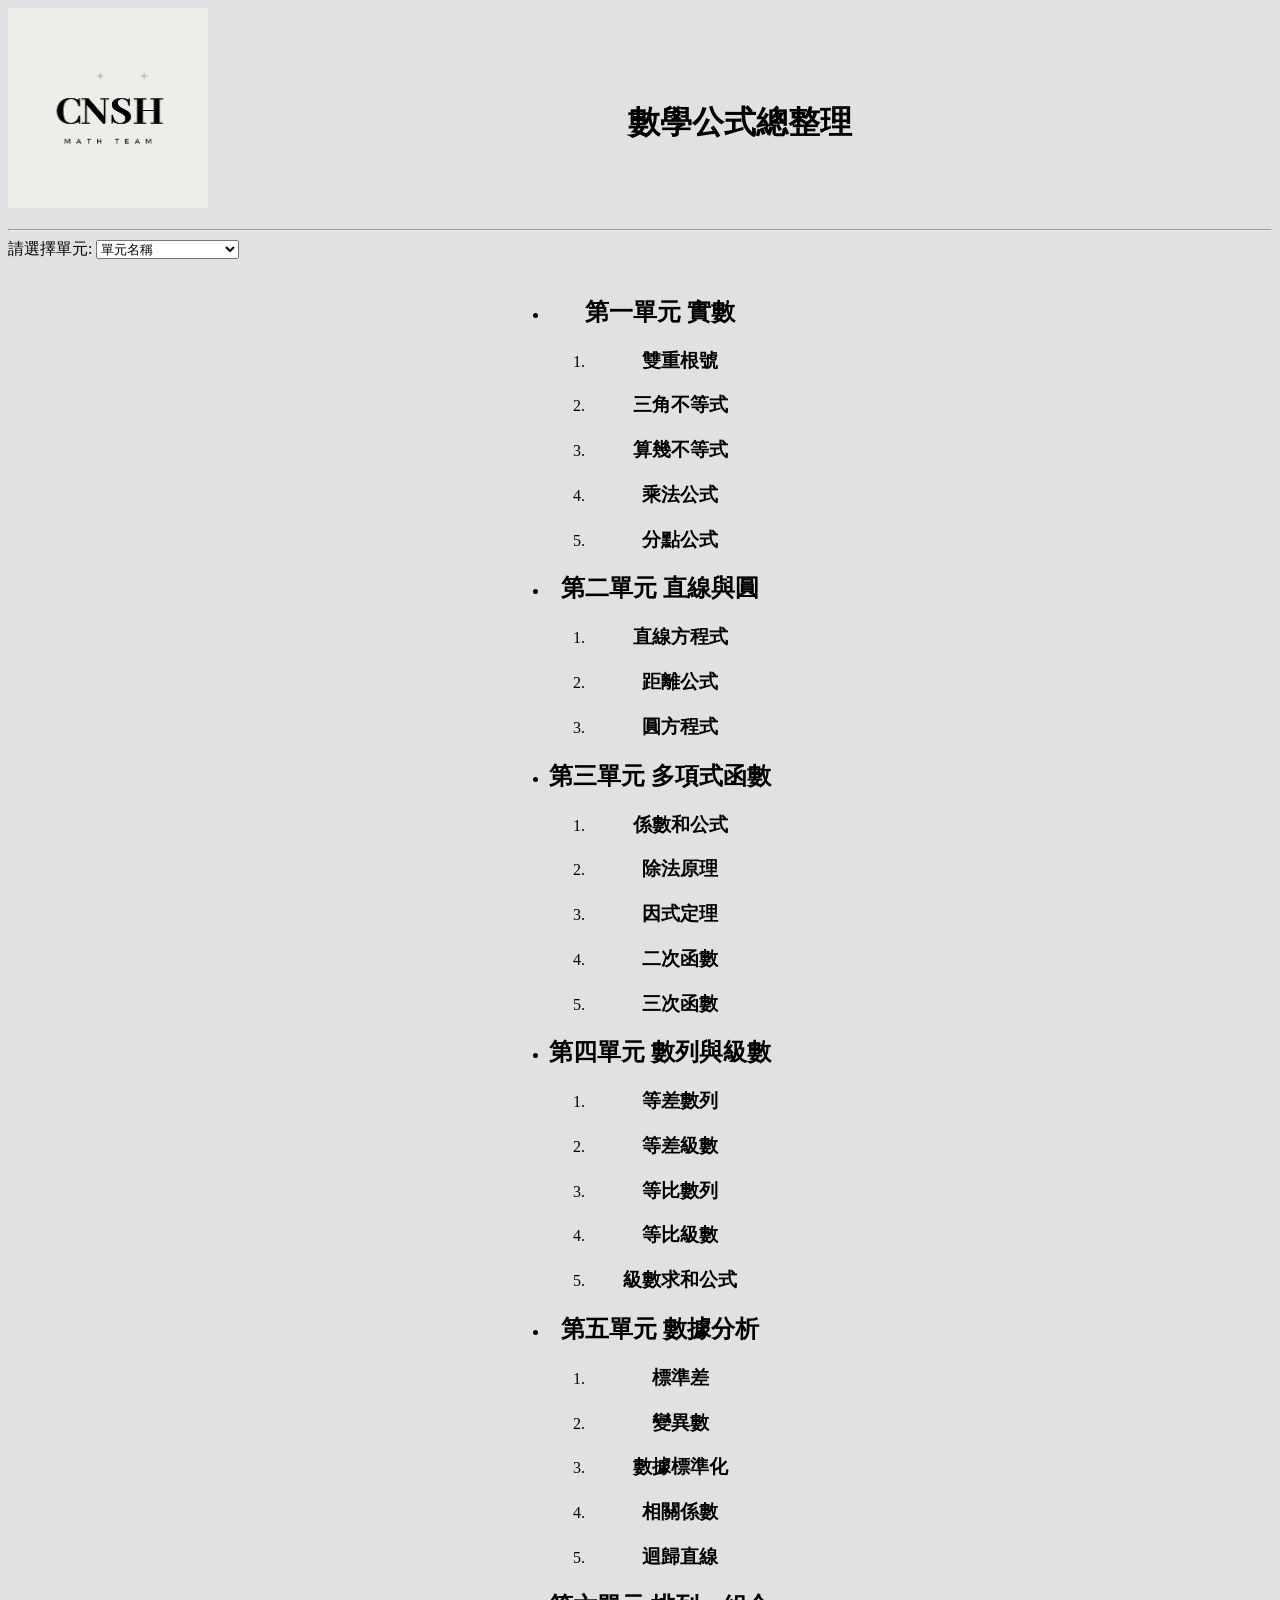
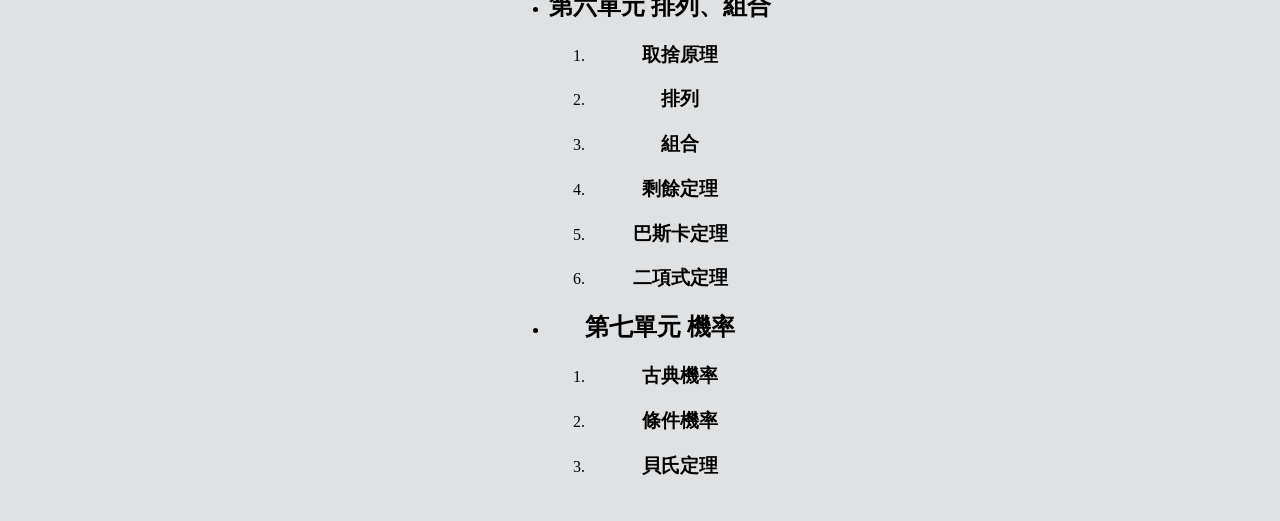
<file: 849856/index.html>
<!DOCTYPE html>
<html>
    <head>
        <meta http-equiv="Content-Type" content="text/html; charset=utf-8"> <!-- 宣告統一使用utf-8編碼 -->
        <title>高中數學公式總整理</title>
        <style>body{background-color: rgb(223, 225, 226);}</style>
        <link rel="stylesheet" href="123.css"/>
    </head>
    <body>
        <img src="logo.jpg" align='left' alt="wrong" width="200" height="200"><br><br><br><br><div style="display:flex; text-align:center; justify-content: center;"><h1 >數學公式總整理</h1></div>
        <br><br><br><hr>
        <div>
            <label for="單元" >請選擇單元:</label>
            <select onchange="window.open(this.options[this.selectedIndex].value)" name="單元" id="單元"  >
                <option style = "height: 100px" value=""> 單元名稱 </option> 
                <option style = "height: 100px" value="第1單元.html">第一單元 實數 </option> 
                <option style = "height: 100px" value="第二單元.html">第二單元 直線與圓 </option> 
                <option style = "height: 100px" value="第三單元.html">第三單元 多項式函數  </option>
                <option style = "height: 100px" value="第4單元.html">第四單元 數列與級數  </option>
                <option style = "height: 100px" value="第五單元.html">第五單元 數據分析  </option>
                <option style = "height: 100px" value="第六單元.html">第六單元 排列、組合  </option>
                <option style = "height: 100px" value="第七單元.html">第七單元 機率  </option>  
            </select>
        </div>    
        <div class="公式">
            <ul>
            <li><h2>第一單元 實數</h2></li>
               <ol>
                 <li><h3>雙重根號</h3></li>
                 <li><h3>三角不等式</h3></li>
                 <li><h3>算幾不等式</h3></li>
                 <li><h3>乘法公式</h3></li>
                 <li><h3>分點公式</h3></li>
               </ol>
            <li><h2>第二單元 直線與圓</h2></li>
               <ol>
                 <li><h3>直線方程式</h3></li>
                 <li><h3>距離公式</h3></li>
                 <li><h3>圓方程式</h3></li>
               </ol>
            <li><h2>第三單元 多項式函數</h2></li>
               <ol>
                 <li><h3>係數和公式</h3></li>
                 <li><h3>除法原理</h3></li>
                 <li><h3>因式定理</h3></li>
                 <li><h3>二次函數</h3></li>
                 <li><h3>三次函數</h3></li>
              </ol>
            <li><h2>第四單元 數列與級數</h2></li>
              <ol>
                 <li><h3>等差數列</h3></li>
                 <li><h3>等差級數</h3></li>
                 <li><h3>等比數列</h3></li>
                 <li><h3>等比級數</h3></li>
                 <li><h3>級數求和公式</h3></li>
               </ol>
            <div> <li><h2>第五單元 數據分析</h2></li> </div>
              <ol>
                 <li><h3>標準差</h3></li>
                 <li><h3>變異數</h3></li>
                 <li><h3>數據標準化</h3></li>
                 <li><h3>相關係數</h3></li>
                 <li><h3>迴歸直線</h3></li>
               </ol>
               <li><h2>第六單元 排列、組合</h2></li>
              <ol>
                 <li><h3>取捨原理</h3></li>
                 <li><h3>排列</h3></li>
                 <li><h3>組合</h3></li>
                 <li><h3>剩餘定理</h3></li>
                 <li><h3>巴斯卡定理</h3></li>
                 <li><h3>二項式定理</h3></li>
               </ol>
            <li><h2>第七單元 機率</h2></li>
              <ol>
                 <li><h3>古典機率</h3></li>
                 <li><h3>條件機率</h3></li>
                 <li><h3>貝氏定理</h3></li>
               </ol>
        </ul></div>
    </body>
</html>
</file>
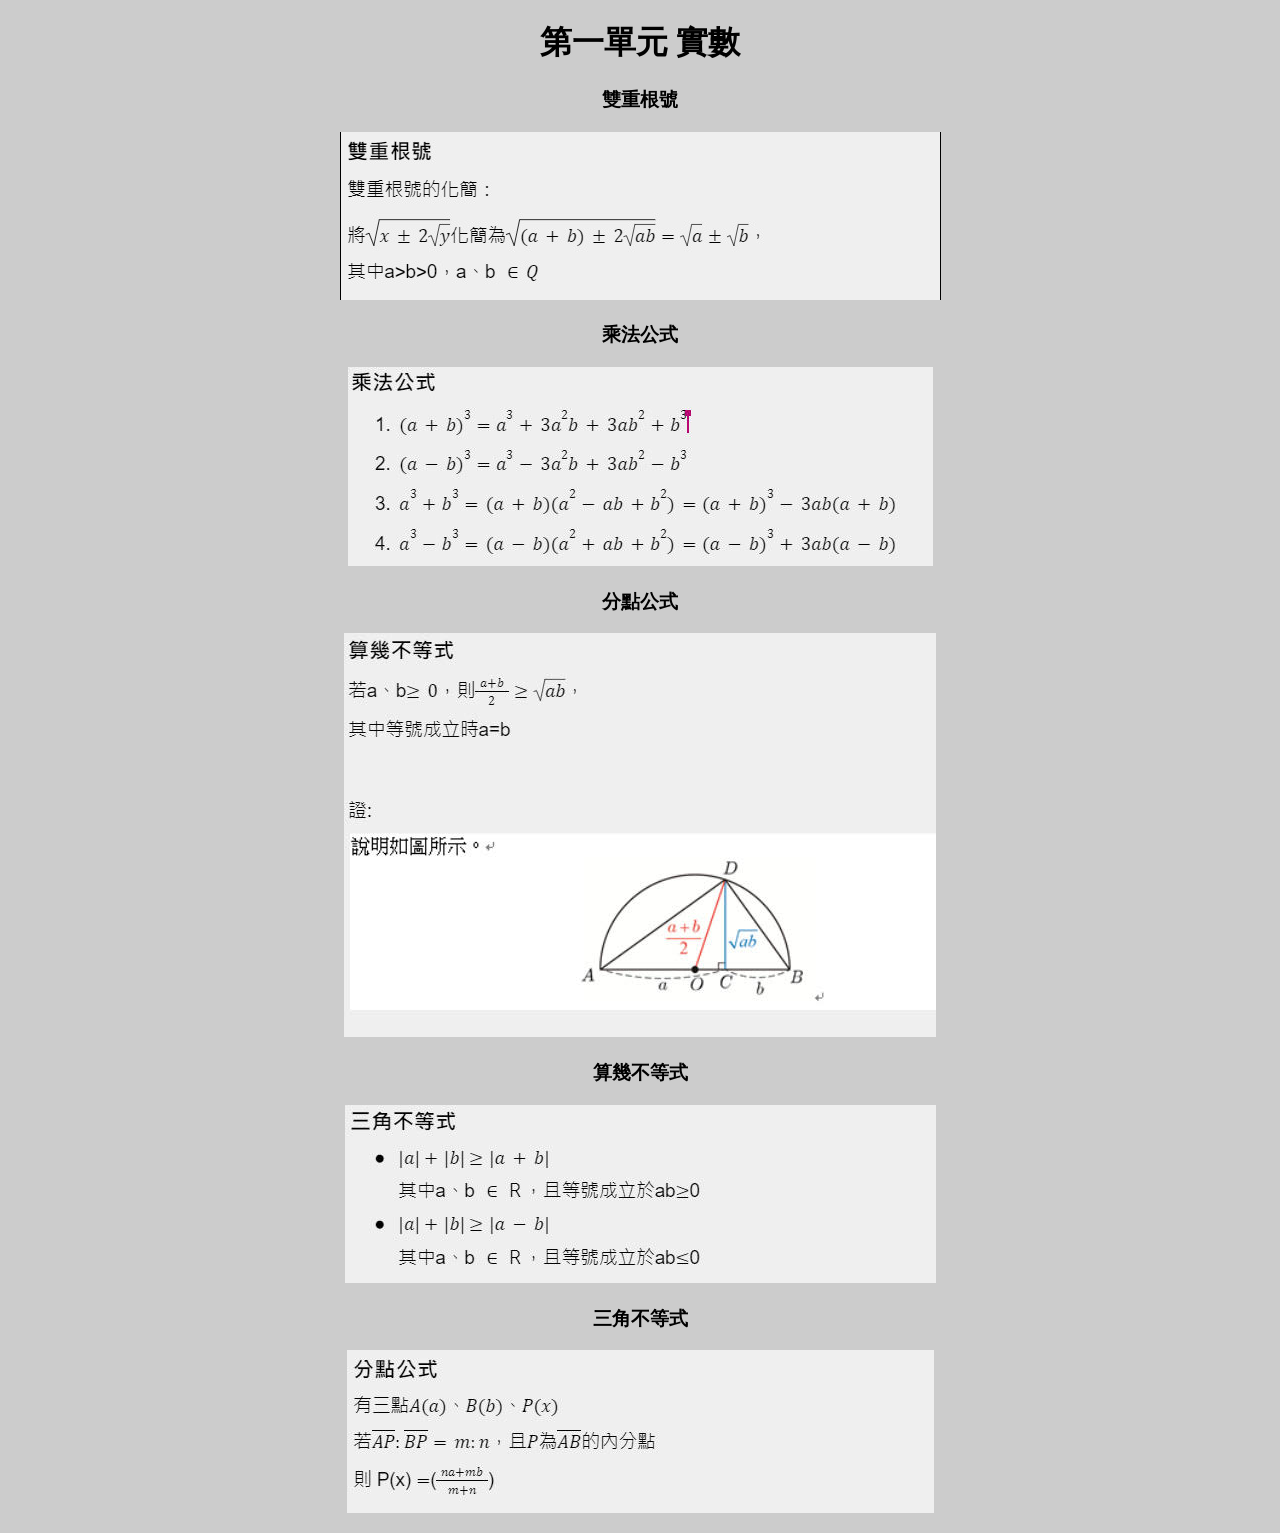
<file: 849856/第1單元.html>
<!DOCTYPE html>
<html>
    <head>
        <title>高中數學公式總整理 第一單元</title>
    </head>
    <body bgcolor="#cccccc">
       <div align = "center"> <h1> 第一單元 實數 </h1>
        <h3>雙重根號</h3>
        <P> <img src="雙重根號.jpg"> </P>
        <h3>乘法公式</h3>
        <p><img src = "乘法公式.jpg" ></p>
        <h3>分點公式</h3>
        <p><img src = "算幾.jpg" ></p>
        <h3>算幾不等式</h3>
        <p><img src = "三角.jpg" ></p>
        <h3>三角不等式</h3>
        <p><img src = "分點.jpg" ></p> </div>
    </body>
</html>
</file>
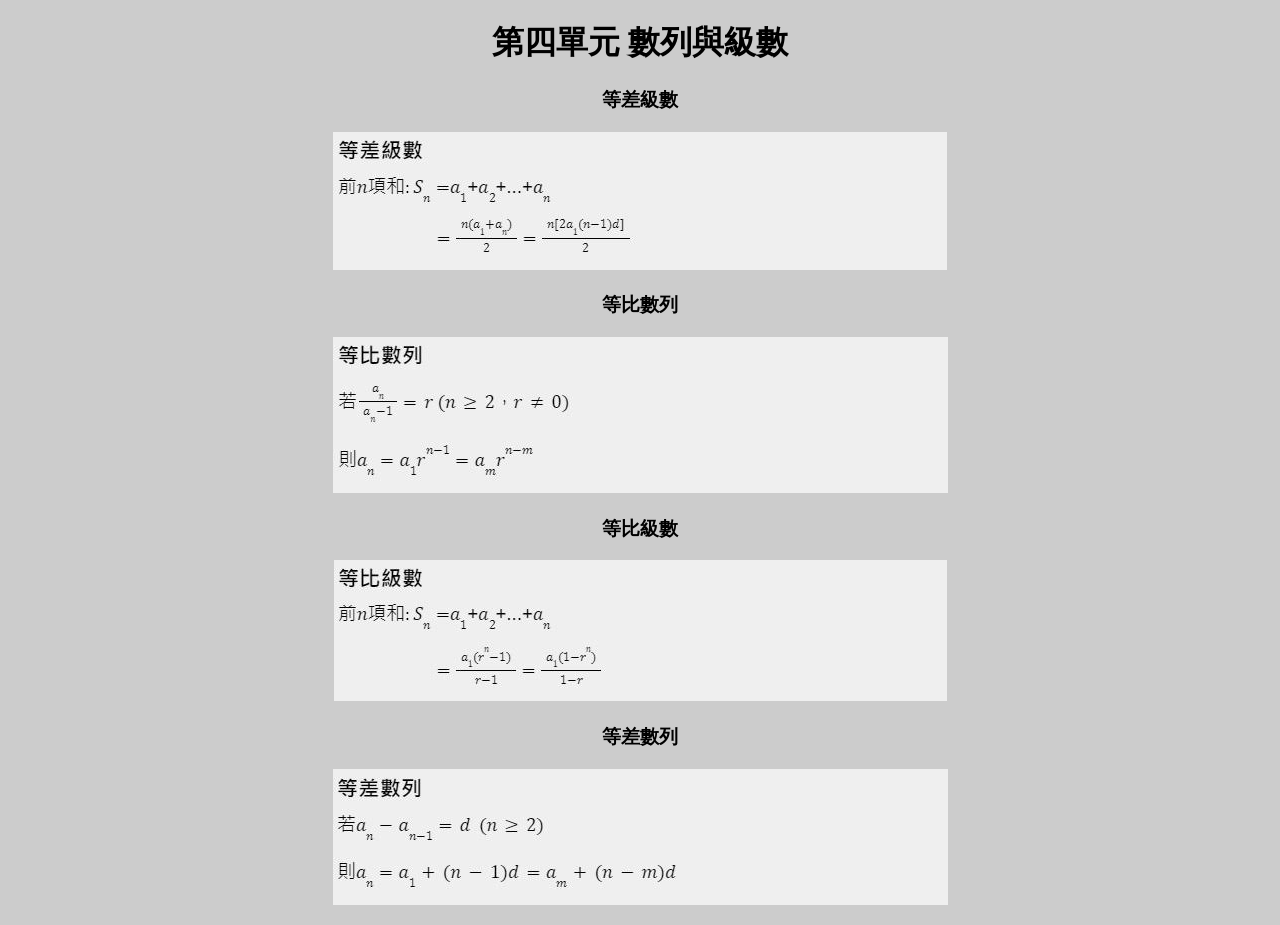
<file: 849856/第4單元.html>
<!DOCTYPE html>
<html>
    <head>
        <title>高中數學公式總整理 第四單元</title>
    </head>
    <body bgcolor="#cccccc">
        <div align = "center"> <h1> 第四單元 數列與級數 </h1>
        <h3>等差級數</h3>
        <p><img src = "等差.jpg" ></p>
        <h3>等比數列</h3>
        <p><img src = "比.jpg" ></p>
        <h3>等比級數</h3>
        <p><img src = "筆及.jpg" ></p>
        <h3>等差數列</h3>
        <p><img src = "燈差.jpg" ></p>
        </div>
    </body>
</html>
</file>
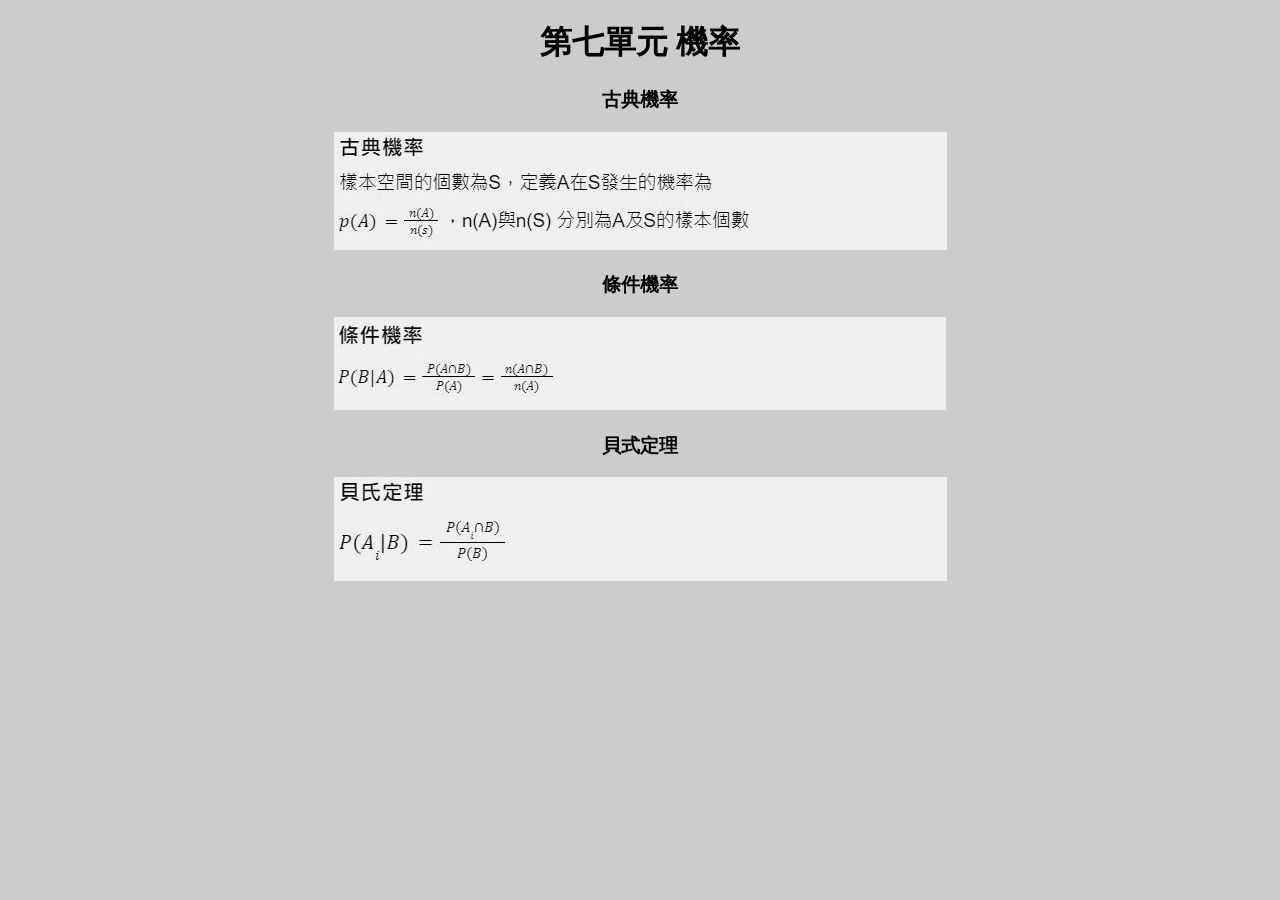
<file: 849856/第七單元.html>
<!DOCTYPE html>
<html>
    <head>
        <title>高中數學公式總整理 第七單元</title>
    </head>
    <body bgcolor="#cccccc">
        <div align = "center"> <h1> 第七單元 機率 </h1>
	    <h3>古典機率</h3>
        <p><img src = "股.jpg" ></p>
		<h3>條件機率</h3>
        <p><img src = "條.jpg" ></p>
		<h3>貝式定理</h3>
        <p><img src = "被.jpg" ></p>
        </div>
    </body>
</html>
</file>
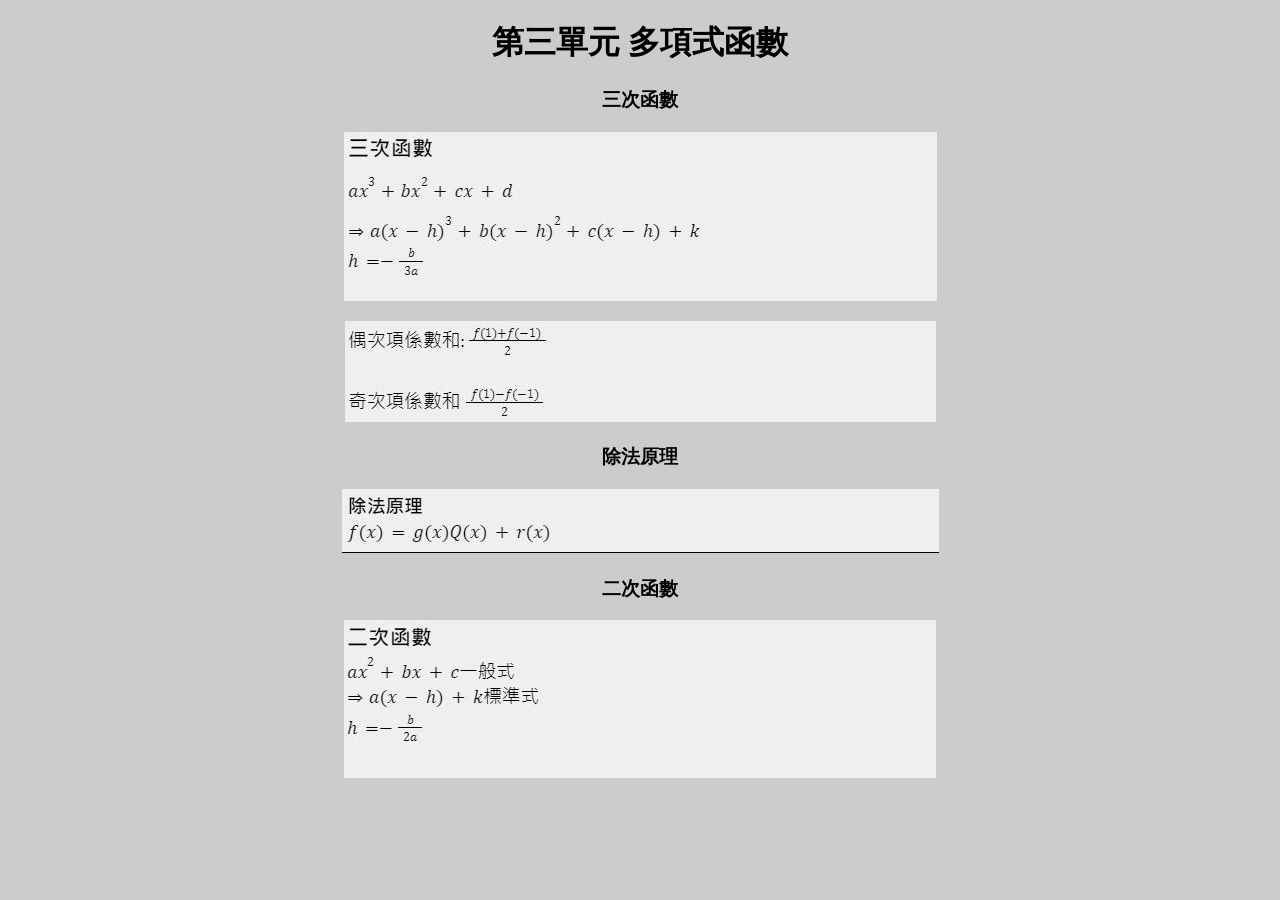
<file: 849856/第三單元.html>
<!DOCTYPE html>
<html>
    <head>
        <title>高中數學公式總整理 第三單元</title>
    </head>
    <body bgcolor="#cccccc">
        <div align = "center"> <h1> 第三單元 多項式函數 </h1>
        <h3>三次函數</h3>
        <p><img src = "三次.jpg"></p>
        <p><img src = "偶.jpg" ></p>
        <h3>除法原理</h3>
        <p><img src = "除.jpg" ></p>
        <h3>二次函數</h3>
        <p><img src = "二.jpg" ></p>
        </div>
    </body>
</html>
</file>
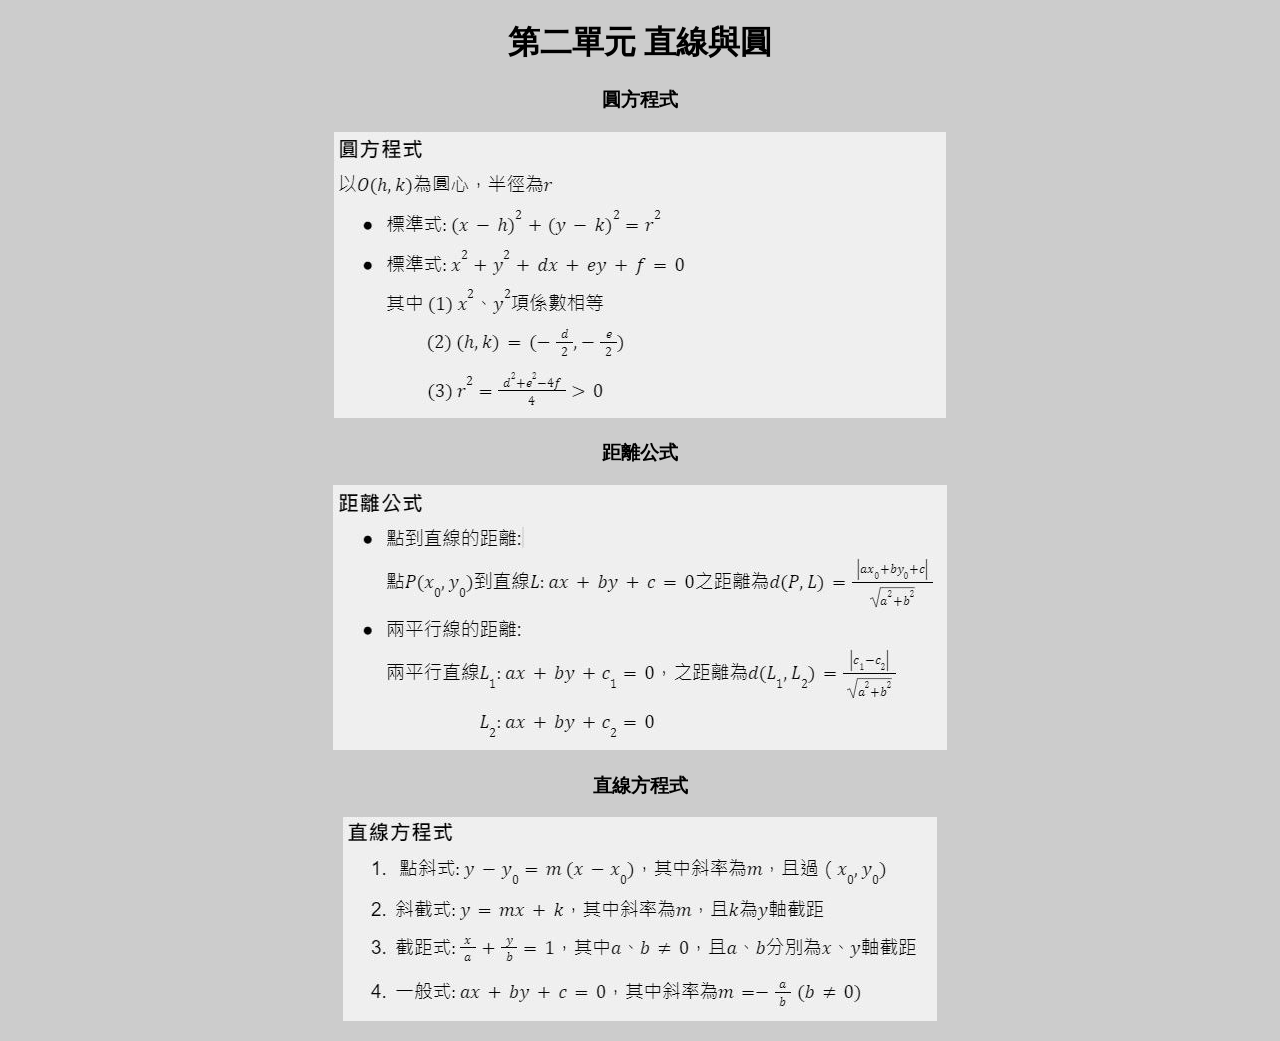
<file: 849856/第二單元.html>
<!DOCTYPE html>
<html>
    <head>
        <title>高中數學公式總整理 第二單元</title>
    </head>
    <body bgcolor="#cccccc">
        <div align = "center"> <h1> 第二單元 直線與圓 </h1>
        <h3>圓方程式</h3>
        <p><img src = "園.jpg" ></p>
        <h3>距離公式</h3>
        <p><img src = "距離.jpg" ></p>
        <h3>直線方程式</h3>
        <p><img src = "直線.jpg" ></p> </div>
    </body>
</html>
</file>
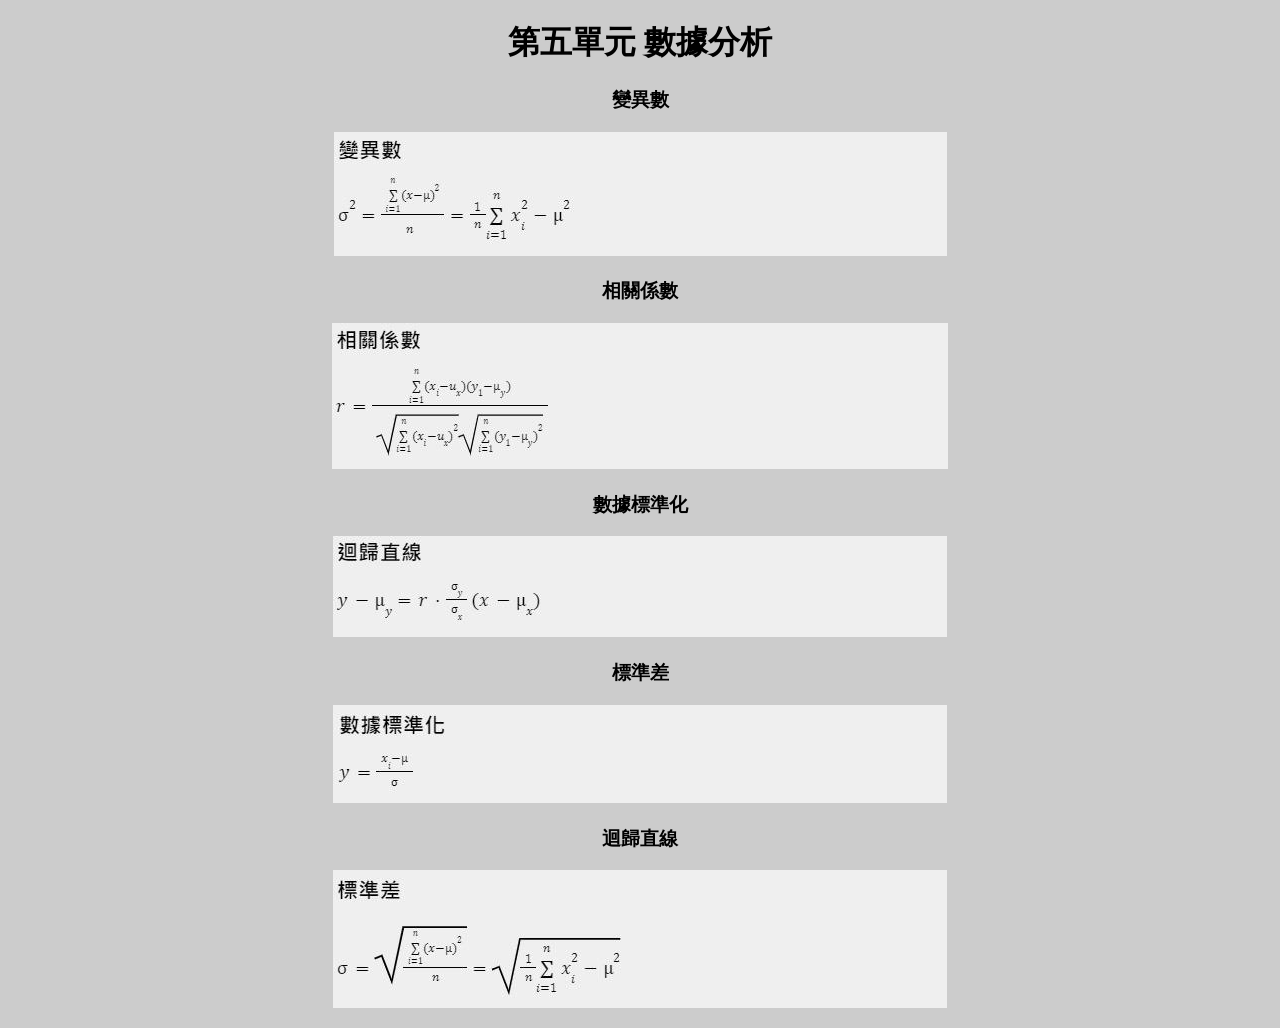
<file: 849856/第五單元.html>
<!DOCTYPE html>
<html>
    <head>
        <title>高中數學公式總整理 第五單元</title>
    </head>
    <body bgcolor="#cccccc">
        <div align = "center" > <h1> 第五單元 數據分析 </h1>
        <h3>變異數</h3>
        <p><img src = "變藝術.jpg" ></p>
        <h3>相關係數</h3>
        <p><img src = "相.jpg" ></p>
        <h3>數據標準化</h3>
        <p><img src = "回.jpg" ></p>
        <h3>標準差</h3>
        <p><img src = "數.jpg" ></p>
        <h3>迴歸直線</h3>
        <p><img src = "標.jpg" ></p>
        </div>
    </body>
 
</html>
</file>
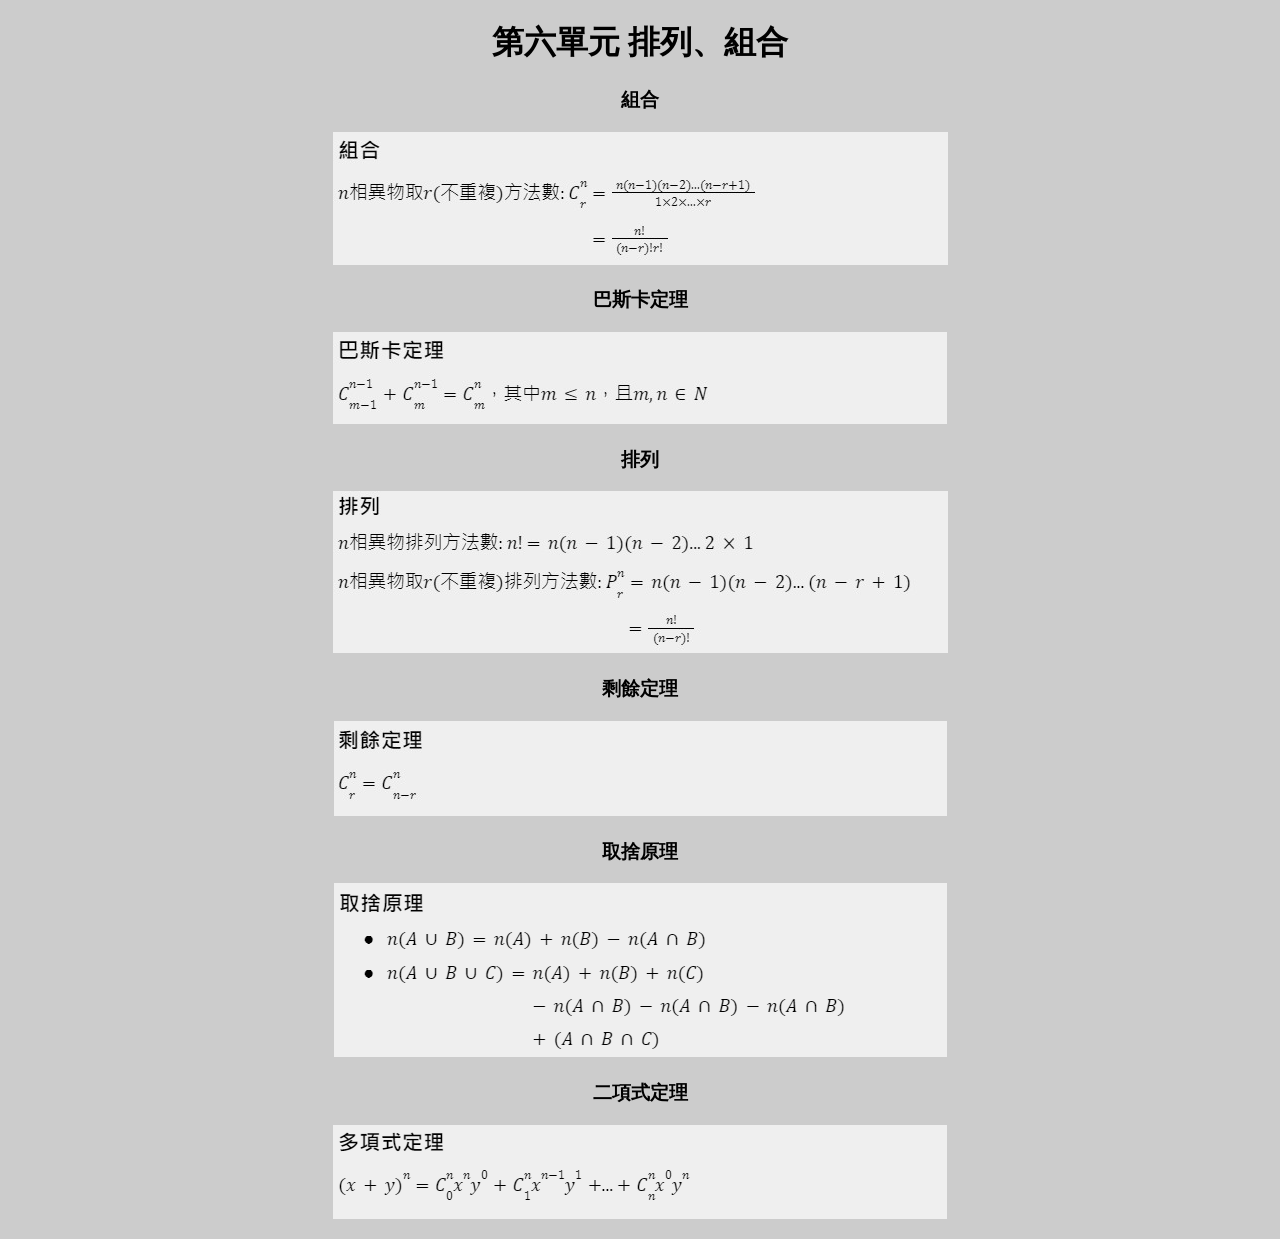
<file: 849856/第六單元.html>
<!DOCTYPE html>
<html>
    <head>
        <title>高中數學公式總整理 第六單元</title>
    </head>
    <body bgcolor="#cccccc">
        <div align = "center"> <h1> 第六單元 排列、組合 </h1>
        <h3>組合</h3>
        <p><img src = "組合.jpg" ></p>
        <h3>巴斯卡定理</h3>
        <p><img src = "八.jpg" ></p>
        <h3>排列</h3>
        <p><img src = "排.jpg" ></p>
        <h3>剩餘定理</h3>
        <p><img src = "剩餘.jpg" ></p>
        <h3>取捨原理</h3>
        <p><img src = "取.png" ></p>
        <h3>二項式定理</h3>
        <p><img src = "多項式.png" ></p>
        </div>
    </body>
</html>
</file>
<file: 849856/123.css>
.公式{
    text-align: center;
}
 
.公式 ul{
    display: inline-block;
}
</file>
